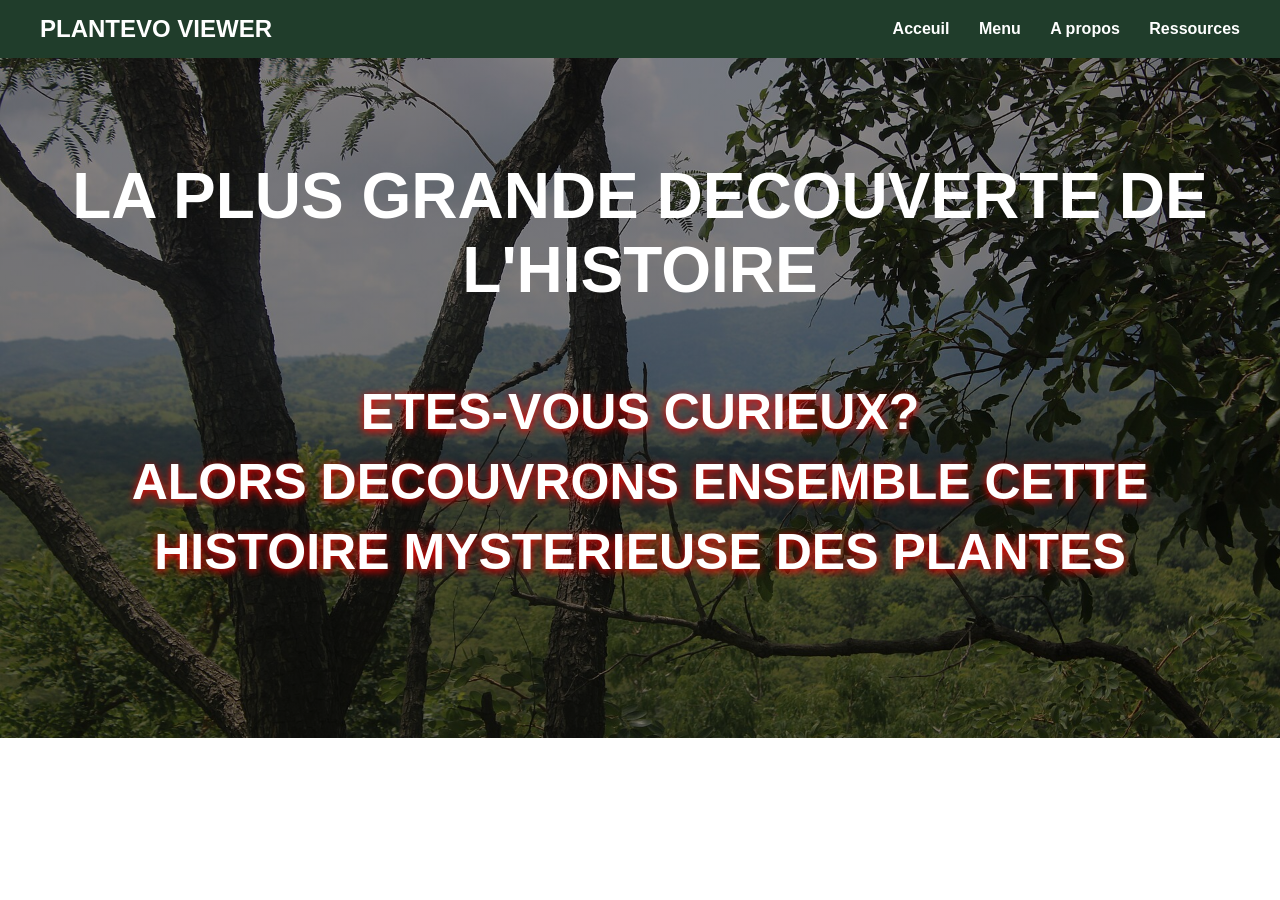
<file: index.html>
<!DOCTYPE html> 
   <html lang="fr">
    <head>
   <meta charset="UTF-8">
 <meta name="viewport" content="width=device-width, initial-scale=1.0">
 <title>PlantEvo Viewer</title>
 <link rel="stylesheet" href="style.css">
</head>
<body>
    <header>
        <div class="logo">
            <h1>PLANTEVO VIEWER</h1>
        </div>
        <nav>
            <a href="index.html">Acceuil</a>
            <a href="menu.html">Menu</a>
            <a href="apropos.html" class="lien">A propos</a>
            <a href="ressources.html" class="lien">Ressources</a>
        </nav>
    </header>
    <main>
        <section class="hero">
            <h1>LA PLUS GRANDE DECOUVERTE DE L'HISTOIRE</h1>
            <p>ETES-VOUS CURIEUX?<br>ALORS DECOUVRONS ENSEMBLE CETTE HISTOIRE MYSTERIEUSE DES PLANTES</p>
        </section>
    </main>
</body>
</file>
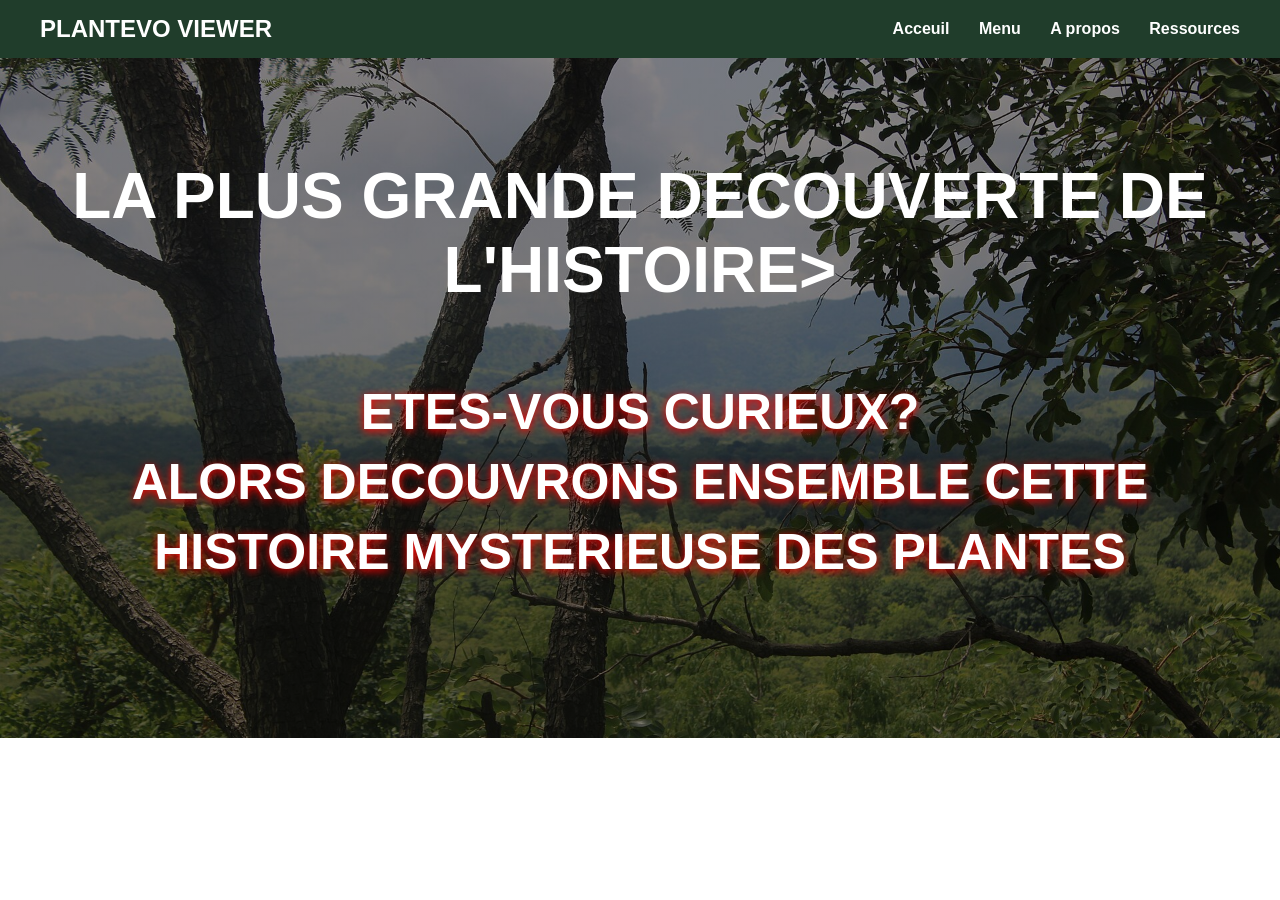
<file: acceuil.html>
<!DOCTYPE html>
<html lang="fr">
    <head>
        <meta charset="UTF-8">
        <meta name="viewport" content="width=device-width, initial-scale=1.0">
         <title>PlantEvo Viewer</title>
         <link rel="stylesheet" href="style.css">
       </head>
       <body>
        <header>
            <div class="logo">
                <h1>PLANTEVO VIEWER</h1>
            </div>
            <nav>
                <a href="index.html">Acceuil</a>
                <a href="menu.html">Menu</a>
                <a href="apropos.html" class="lien">A propos</a>
                <a href="ressources.html" class="lien">Ressources</a>
            </nav>
              
        </header>
        <main>
        <section class="hero">
            <h1>LA PLUS GRANDE DECOUVERTE DE L'HISTOIRE></h1>
            <p>ETES-VOUS CURIEUX?<br>ALORS DECOUVRONS ENSEMBLE CETTE HISTOIRE MYSTERIEUSE DES PLANTES</p>
        </section>
    </main>
    </body>
</file>
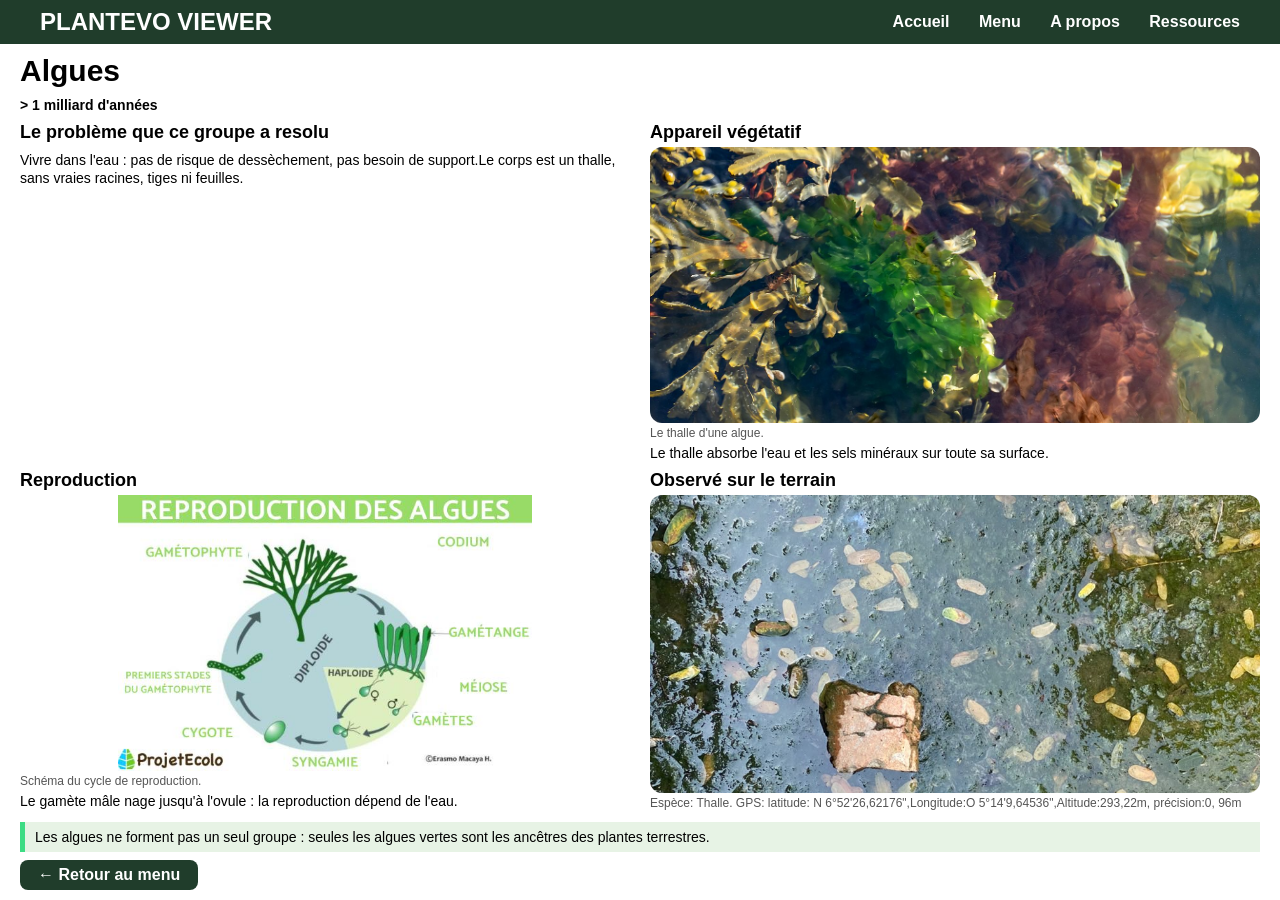
<file: algues.html>
<!DOCTYPE html> 
<html lang="fr">
    <head>
 <meta charset="UTF-8">
 <meta name="viewport" content="width=device-width,initial-scale=1.0">
 <title> Algues - PlantEvo Viewer</title>
 <link rel="stylesheet" href="style.css">
</head>
<body class="page-groupe">
    <header>
        <div class="logo">
            <h1>PLANTEVO VIEWER</h1>
        </div>
        <nav>
            <a href="index.html">Accueil</a>
            <a href="menu.html">Menu</a>
            <a href="apropos.html">A propos</a>
            <a href="ressources.html">Ressources</a>
        </nav>
    </header>
    <main class="groupe-page">
        <h1>Algues</h1>
        <p class="date"> &gt; 1 milliard d'années</p>
        <section>
            <h2>Le problème que ce groupe a resolu </h2>
            <p> Vivre dans l'eau : pas  de risque de dessèchement, pas besoin de support.Le corps est un thalle, sans vraies racines, tiges ni feuilles. </p>
    
        </section>
        <section>
            <h2>Appareil végétatif</h2>
            <figure>
                <img src="AP_V/AA.jpg" alt="Algues : thalle">
                <figcaption>Le thalle d'une algue.</figcaption>
            </figure>
            <p>Le thalle absorbe l'eau et les sels minéraux sur toute sa surface.</p>
        </section>
        <section>
            <h2>Reproduction</h2>
            <figure>
                <img src="cycle/AL.jpg" alt="Algues : cycle de reproduction">
                <figcaption>Schéma du cycle de reproduction.</figcaption>
            </figure>
            <p>Le gamète mâle nage jusqu'à l'ovule : la reproduction dépend  de l'eau.</p>
        </section>
        <section >
            <h2>Observé sur le terrain </h2>
            <figure>
                <img src="image/al.jpg" alt="Algues observées sur le terrain">
                <figcaption>Espèce: Thalle. GPS: latitude: N 6°52'26,62176",Longitude:O 5°14'9,64536",Altitude:293,22m, précision:0, 96m</figcaption>
            </figure>
        </section>
        <p class="note">Les algues  ne forment pas un seul  groupe : seules les algues  vertes sont les ancêtres des plantes terrestres.</p>
        <a class="retour" href="menu.html">&larr; Retour  au menu</a>
    </main>
    </body>
    </html>
</file>
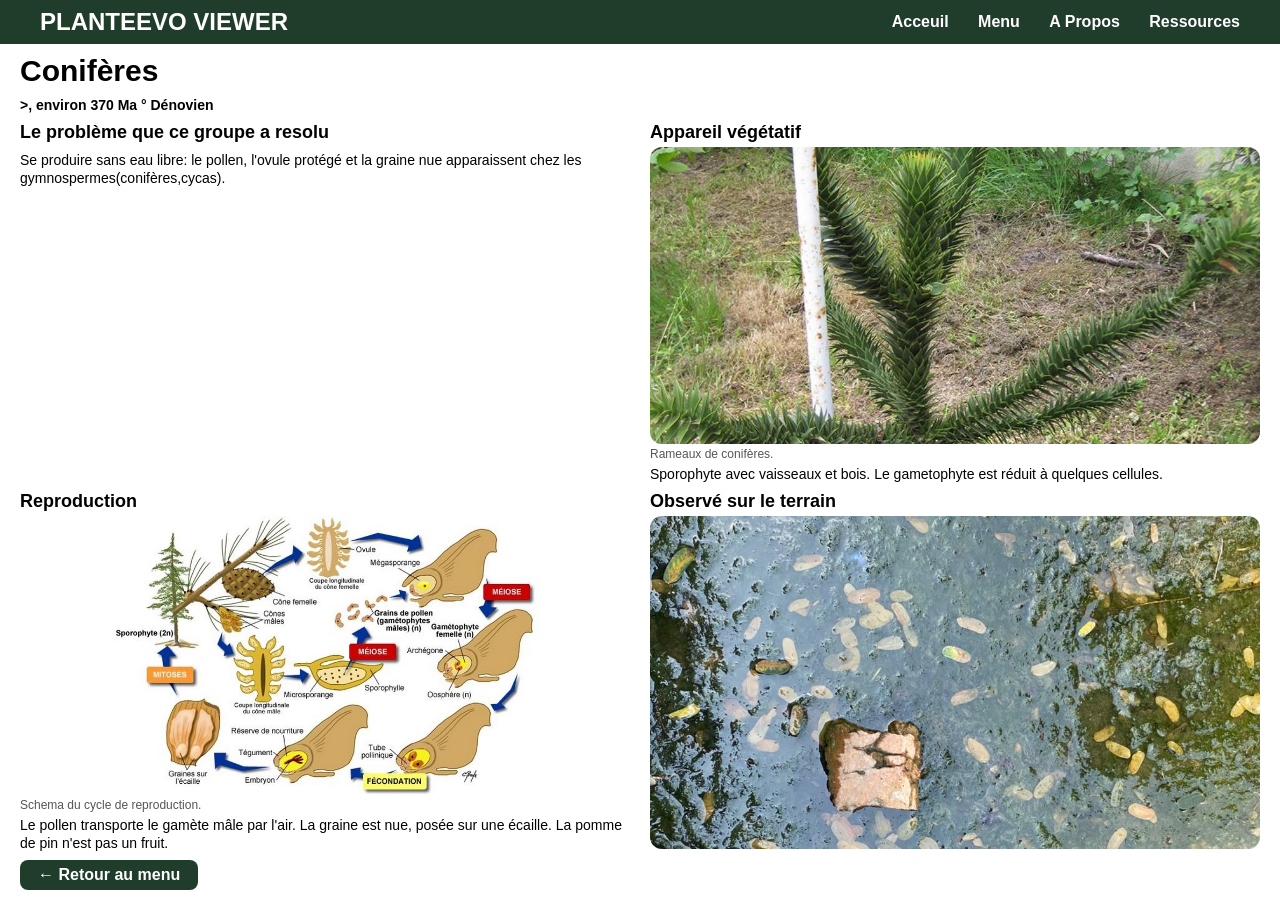
<file: coniferes.html>
<!DOCTYPE html> 
<html lang="fr">
    <head>
 <meta charset="UTF-8">
 <meta name="viewport" content="width=device-width,initial-scale=1.0">
 <title>PlantEvo Viewer</title>
 <link rel="stylesheet" href="style.css">
</head>
<body class="page-groupe">
    <header>
        <div class="logo">
            <h1>PLANTEEVO VIEWER</h1>
        </div>
        <nav>
            <a href="index.html">Acceuil</a>
            <a href="menu.html">Menu</a>
            <a href="apropos.html">A Propos</a>
            <a href="ressources.html">Ressources</a>
        </nav>
    </header>
    <main class="groupe-page">
        <h1>Conifères</h1>
        <p class="date"> &gt, environ 370 Ma ° Dénovien</p>
        <section>
            <h2>Le problème que ce groupe a resolu </h2>
            <p> Se produire sans eau libre: le pollen, l'ovule protégé et la graine nue apparaissent chez les gymnospermes(conifères,cycas). </p>
    
        </section>
        <section>
            <h2>Appareil végétatif</h2>
            <figure>
                <img src="AP_V/CC.jpg" alt="conifères: rameaux">
                <figcaption>Rameaux de conifères.</figcaption>
            </figure>
            <p>Sporophyte avec vaisseaux et bois. Le gametophyte est réduit à quelques cellules.</p>
        </section>
        <section>
            <h2>Reproduction</h2>
            <figure>
                <img src="cycle/CO.jpg" alt="Conifères: cycle de reproduction">
                <figcaption>Schema du cycle de reproduction.</figcaption>
            </figure>
            <p>Le pollen transporte le gamète mâle par l'air. La graine est nue, posée sur une écaille. La pomme de pin n'est pas un fruit.</p>
        </section>
        <section >
            <h2>Observé sur le terrain </h2>
            <figure>
                <img src="image/al.jpg" alt="Conifères observées sur le terrain">
                <figcaption></figcaption>
            </figure>
        </section>
        <a class="retour" href="menu.html">&larr; Retour  au menu</a>
    </main>
    </body>
    </html>
</file>
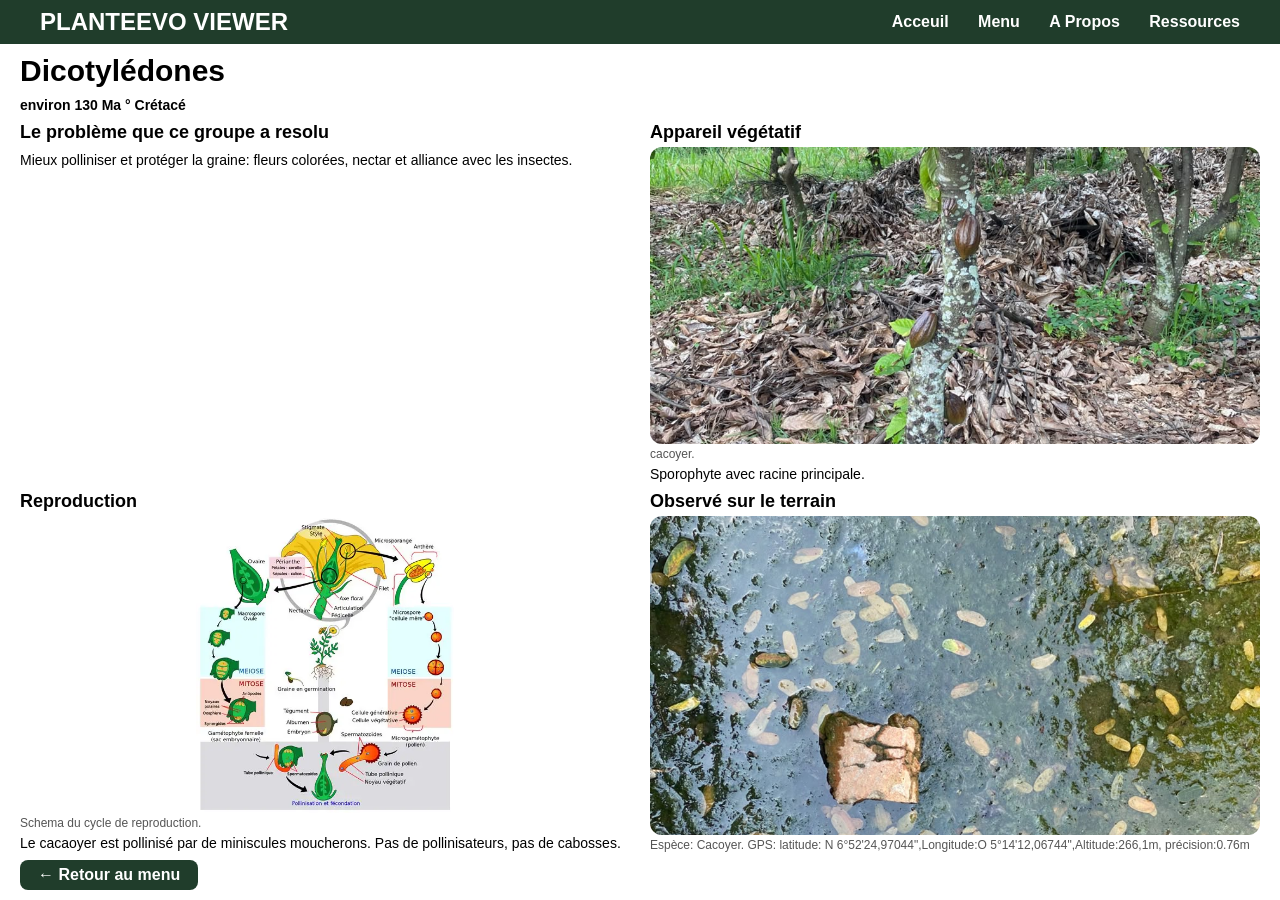
<file: dicotyledones.html>
<!DOCTYPE html> 
<html lang="fr">
    <head>
 <meta charset="UTF-8">
 <meta name="viewport" content="width=device-width,initial-scale=1.0">
 <title>PlantEvo Viewer</title>
 <link rel="stylesheet" href="style.css">
</head>
<body class="page-groupe">
    <header>
        <div class="logo">
            <h1>PLANTEEVO VIEWER</h1>
        </div>
        <nav>
            <a href="index.html">Acceuil</a>
            <a href="menu.html">Menu</a>
            <a href="apropos.html">A Propos</a>
            <a href="ressources.html">Ressources</a>
        </nav>
    </header>
    <main class="groupe-page">
        <h1>Dicotylédones</h1>
        <p class="date"> environ 130 Ma ° Crétacé</p>
        <section>
            <h2>Le problème que ce groupe a resolu </h2>
            <p> Mieux polliniser et protéger la graine: fleurs colorées, nectar et alliance avec les insectes.</p>
    
        </section>
        <section>
            <h2>Appareil végétatif</h2>
            <figure>
                <img src="AP_V/dico.jpg" alt="Dicotylédones: cacao">
                <figcaption>cacoyer.</figcaption>
            </figure>
            <p>Sporophyte avec racine principale.</p>
        </section>
        <section>
            <h2>Reproduction</h2>
            <figure>
                <img src="cycle/Dy.webp" alt="Dicotylédones : cycle de reproduction">
                <figcaption>Schema du cycle de reproduction.</figcaption>
            </figure>
            <p>Le cacaoyer est pollinisé par de miniscules moucherons. Pas de pollinisateurs, pas de cabosses.</p>
        </section>
        <section >
            <h2>Observé sur le terrain </h2>
            <figure>
                <img src="image/al.jpg" alt="Algues observées sur le terrain">
                <figcaption>Espèce: Cacoyer. GPS: latitude: N 6°52'24,97044",Longitude:O 5°14'12,06744",Altitude:266,1m, précision:0.76m</figcaption>
            </figure>
        </section>
        
        <a class="retour" href="menu.html">&larr; Retour  au menu</a>
    </main>
    </body>
    </html>
</file>
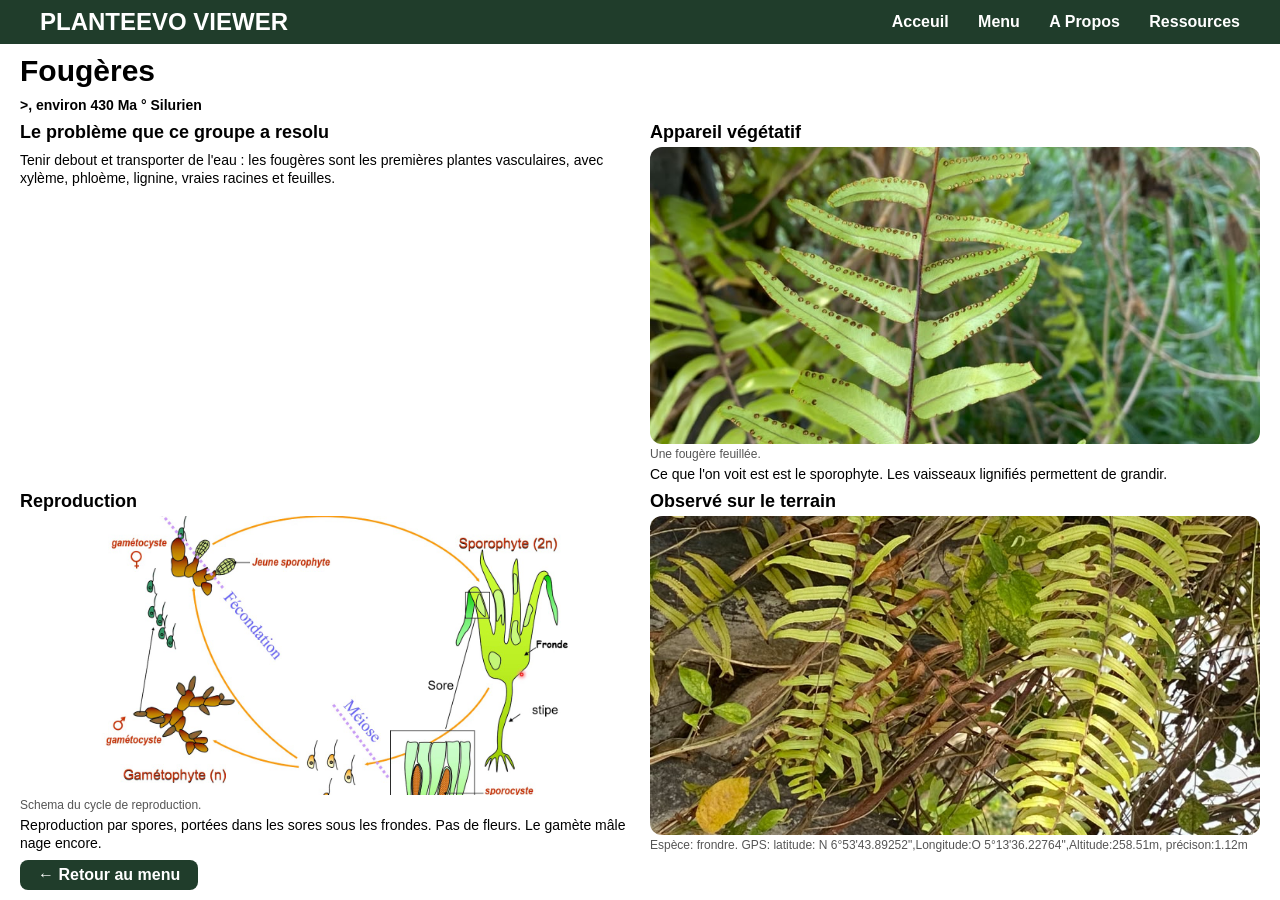
<file: fougeres.html>
<!DOCTYPE html> 
<html lang="fr">
    <head>
 <meta charset="UTF-8">
 <meta name="viewport" content="width=device-width,intial-scale=1.0">
 <title>PlantEvo Viewer</title>
 <link rel="stylesheet" href="style.css">
</head>
<body class="page-groupe">
    <header>
        <div class="logo">
            <h1>PLANTEEVO VIEWER</h1>
        </div>
        <nav>
            <a href="index.html">Acceuil</a>
            <a href="menu.html">Menu</a>
            <a href="apropos.html">A Propos</a>
            <a href="ressources.html">Ressources</a>
        </nav>
    </header>
    <main class="groupe-page">
        <h1>Fougères</h1>
        <p class="date"> &gt, environ 430 Ma ° Silurien</p>
        <section>
            <h2>Le problème que ce groupe a resolu </h2>
            <p> Tenir debout et transporter de l'eau : les fougères sont les premières plantes vasculaires, avec xylème, phloème, lignine, vraies racines et feuilles. </p>
    
        </section>
        <section>
            <h2>Appareil végétatif</h2>
            <figure>
                <img src="AP_V/FF.jpg" alt="Fougères : frondes">
                <figcaption>Une fougère feuillée.</figcaption>
            </figure>
            <p>Ce que l'on voit est est le sporophyte. Les vaisseaux lignifiés permettent de grandir.</p>
        </section>
        <section>
            <h2>Reproduction</h2>
            <figure>
                <img src="cycle/F.jpg" alt="Fougères : cycle de reproduction">
                <figcaption>Schema du cycle de reproduction.</figcaption>
            </figure>
            <p>Reproduction par spores, portées dans les sores sous les frondes. Pas de fleurs. Le gamète mâle nage encore.</p>
        </section>
        <section >
            <h2>Observé sur le terrain </h2>
            <figure>
                <img src="image/fou.jpg" alt="fougères observées sur le terrain">
                <figcaption>Espèce: frondre. GPS: latitude: N 6°53'43.89252",Longitude:O 5°13'36.22764",Altitude:258.51m, précison:1.12m</figcaption>
            </figure>
        </section>
        <a class="retour" href="menu.html">&larr; Retour  au menu</a>
    </main>
    </body>
    </html>
</file>
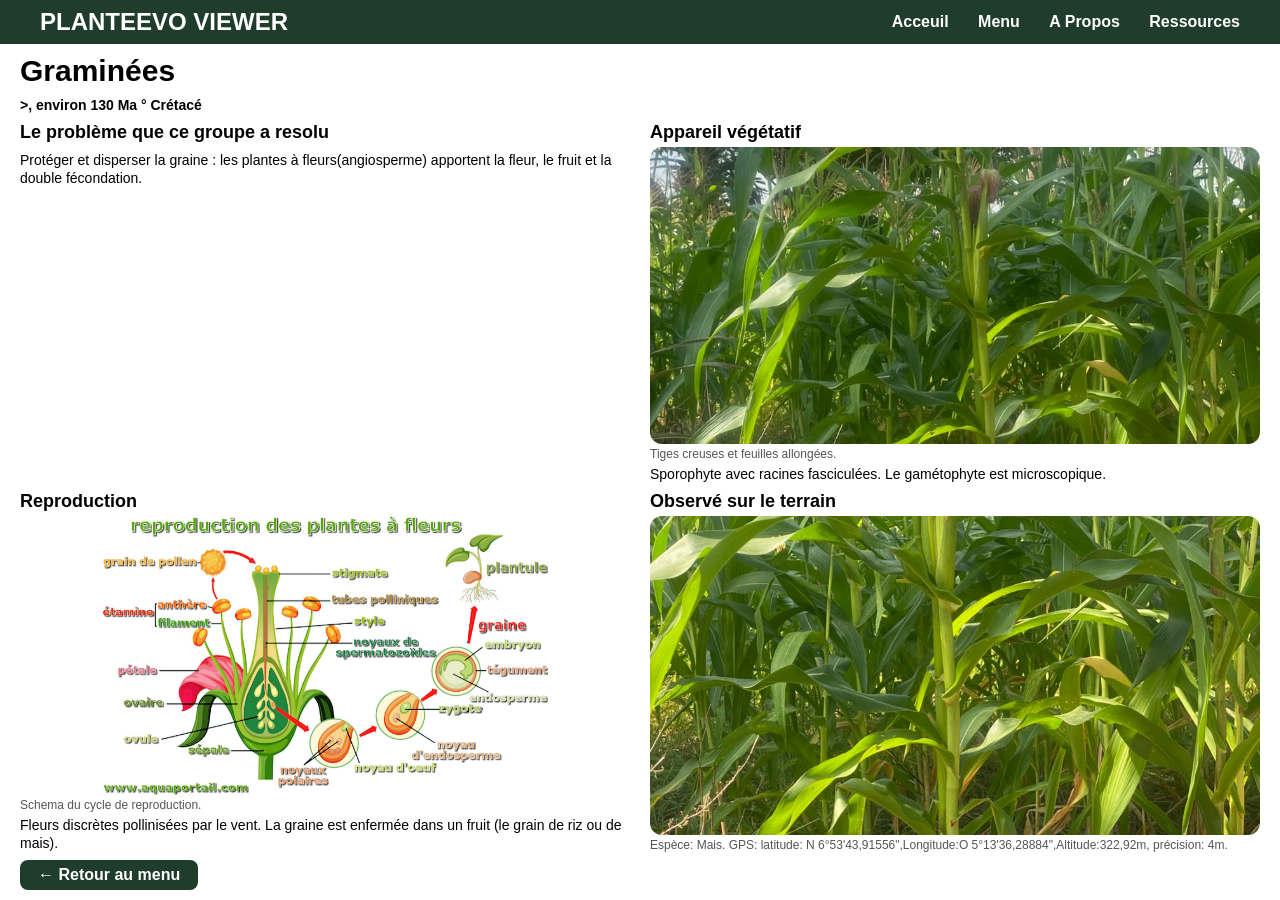
<file: graminees.html>
<!DOCTYPE html> 
<html lang="fr">
    <head>
 <meta charset="UTF-8">
 <meta name="viewport" content="width=device-width,initial-scale=1.0">
 <title>PlantEvo Viewer</title>
 <link rel="stylesheet" href="style.css">
</head>
<body class="page-groupe">
    <header>
        <div class="logo">
            <h1>PLANTEEVO VIEWER</h1>
        </div>
        <nav>
            <a href="index.html">Acceuil</a>
            <a href="menu.html">Menu</a>
            <a href="apropos.html">A Propos</a>
            <a href="ressources.html">Ressources</a>
        </nav>
    </header>
    <main class="groupe-page">
        <h1>Graminées</h1>
        <p class="date"> &gt, environ 130 Ma ° Crétacé</p>
        <section>
            <h2>Le problème que ce groupe a resolu </h2>
            <p>Protéger et disperser la graine : les plantes à fleurs(angiosperme) apportent la fleur, le fruit et la double fécondation. </p>
    
        </section>
        <section>
            <h2>Appareil végétatif</h2>
            <figure>
                <img src="AP_V/Gr.jpg" alt="Graminées: tiges et feuilles">
                <figcaption>Tiges creuses et feuilles allongées.</figcaption>
            </figure>
            <p>Sporophyte avec racines fasciculées. Le gamétophyte est microscopique.</p>
        </section>
        <section>
            <h2>Reproduction</h2>
            <figure>
                <img src="cycle/gG.jpg" alt="Graminées: cycle de reproduction">
                <figcaption>Schema du cycle de reproduction.</figcaption>
            </figure>
            <p>Fleurs discrètes pollinisées par le vent. La graine est enfermée dans un fruit (le grain de riz ou de mais).</p>
        </section>
        <section >
            <h2>Observé sur le terrain </h2>
            <figure>
                <img src="image/gra.jpg" alt="Graminées observées sur le terrain">
                <figcaption>Espèce: Mais. GPS: latitude: N 6°53'43,91556",Longitude:O 5°13'36,28884",Altitude:322,92m, précision: 4m.</figcaption>
            </figure>
        </section>
    
        <a class="retour" href="menu.html">&larr; Retour  au menu</a>
    </main>
    </body>
    </html>
</file>
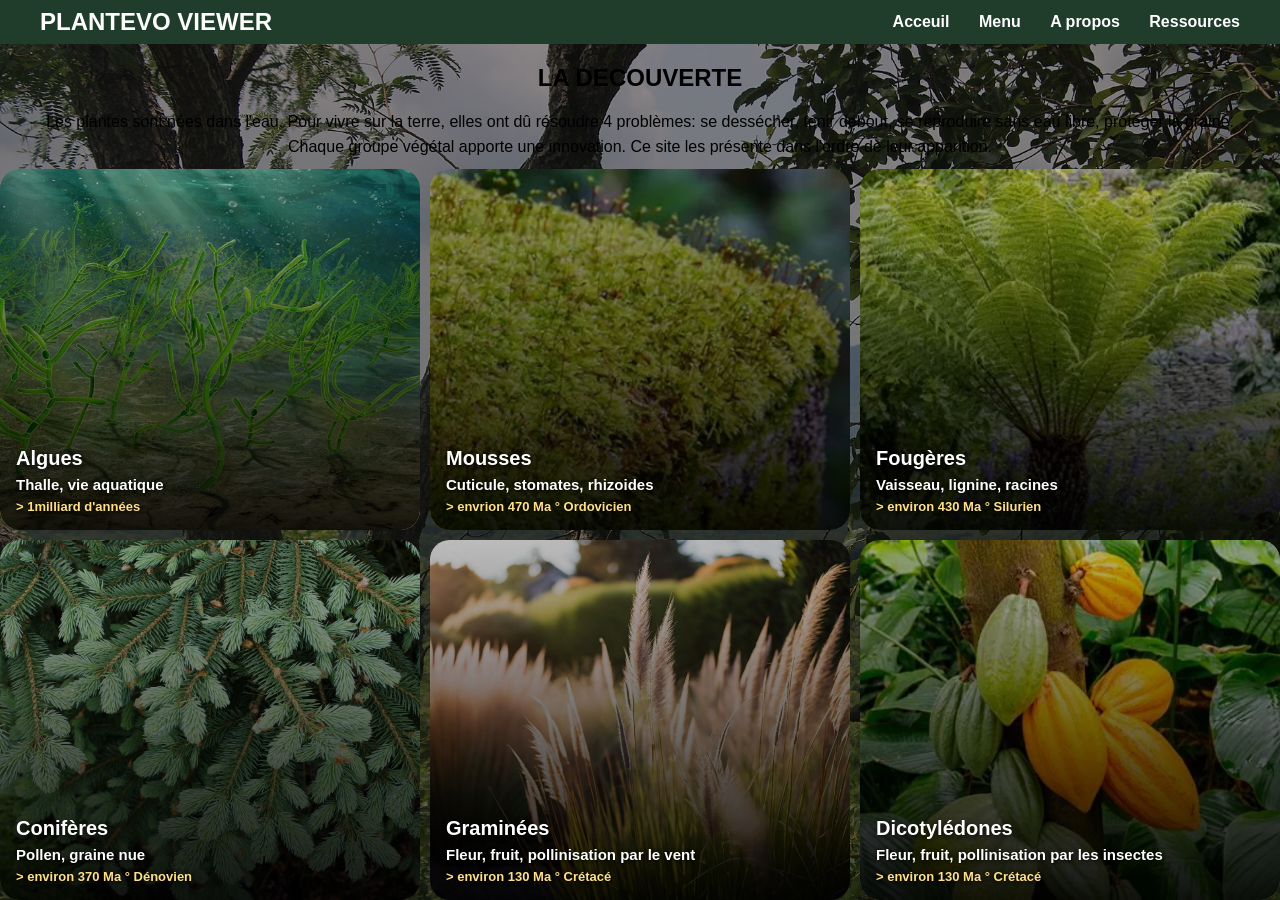
<file: menu.html>
<!DOCTYPE html> 
<html lang="fr">
<head>
 <meta charset="UTF-8">
 <meta name="viewport" content="width=device-width, initial-scale=1.0">
 <title>PlantEvo Viewer</title>
 <link rel="stylesheet" href="style.css">
</head>
<body class="page-menu">
    <header>
        <div class="logo">
            <h1>PLANTEVO VIEWER</h1>
        </div>
        <nav>
            <a href="index.html">Acceuil</a>
            <a href="menu.html">Menu</a>
            <a href="apropos.html" class="lien">A propos</a>
            <a href="ressources.html" class="lien">Ressources</a>
        </nav>
    </header>
    <section class="recit">
        <h1>LA DECOUVERTE</h1>
        <p>Les plantes sont nées dans l'eau. Pour vivre sur la terre, elles ont dû résoudre 4 problèmes: se dessécher, tenir debout, se reproduire sans eau libre, protéger la graine.</p>
        <p>Chaque groupe végétal apporte une innovation. Ce site les présente dans l'ordre de leur apparition.</p>
    </section>
    <div class="cartes-groupes">
        <a class="carte" href="algues.html">
            <img src="picture/tt.jpg" alt="Algues">
            <div class="texte-carte">
                <h3>Algues</h3>
                <p>Thalle, vie aquatique</p>
                <small>&gt; 1milliard d'années</small>
            </div>
        </a>
        <a class="carte" href="mousses.html">
        <img src="picture/gt.jpg" alt="Mousses">
        <div class="texte-carte">
        <h3>Mousses</h3>
        <p>Cuticule, stomates, rhizoides</p>
        <small>&gt; envrion 470 Ma ° Ordovicien</small>
        </div>
        </a>
        <a class="carte" href="fougeres.html">
        <img src="picture/vv.jpg" alt="Fougères">
        <div class="texte-carte">
        <h3>Fougères</h3>
        <p>Vaisseau, lignine, racines</p>
        <small>&gt; environ 430 Ma ° Silurien</small>
        </div>
        </a>
        <a class="carte" href="coniferes.html">
        <img src="picture/c.jpg" alt="Conifères">
        <div class="texte-carte">
        <h3>Conifères</h3>
        <p>Pollen, graine nue</p>
        <small>&gt; environ 370 Ma ° Dénovien</small>
        </div>
        </a>
        <a class="carte" href="graminees.html">
        <img src="picture/g.jpg" alt="Graminées">
        <div class="texte-carte">
        <h3>Graminées</h3>
        <p>Fleur, fruit, pollinisation par le vent</p>
        <small>&gt; environ 130 Ma ° Crétacé</small>
        </div>
        </a>
        <a class="carte" href="dicotyledones.html">
        <img src="picture/d.jpg" alt="Dicotylédones">
        <div class="texte-carte">
        <h3>Dicotylédones</h3>
        <p>Fleur, fruit, pollinisation par les insectes</p>
        <small>&gt; environ 130 Ma ° Crétacé</small>
        </div>
        </a>
        
    </div>
    </body>
    </html>
</file>
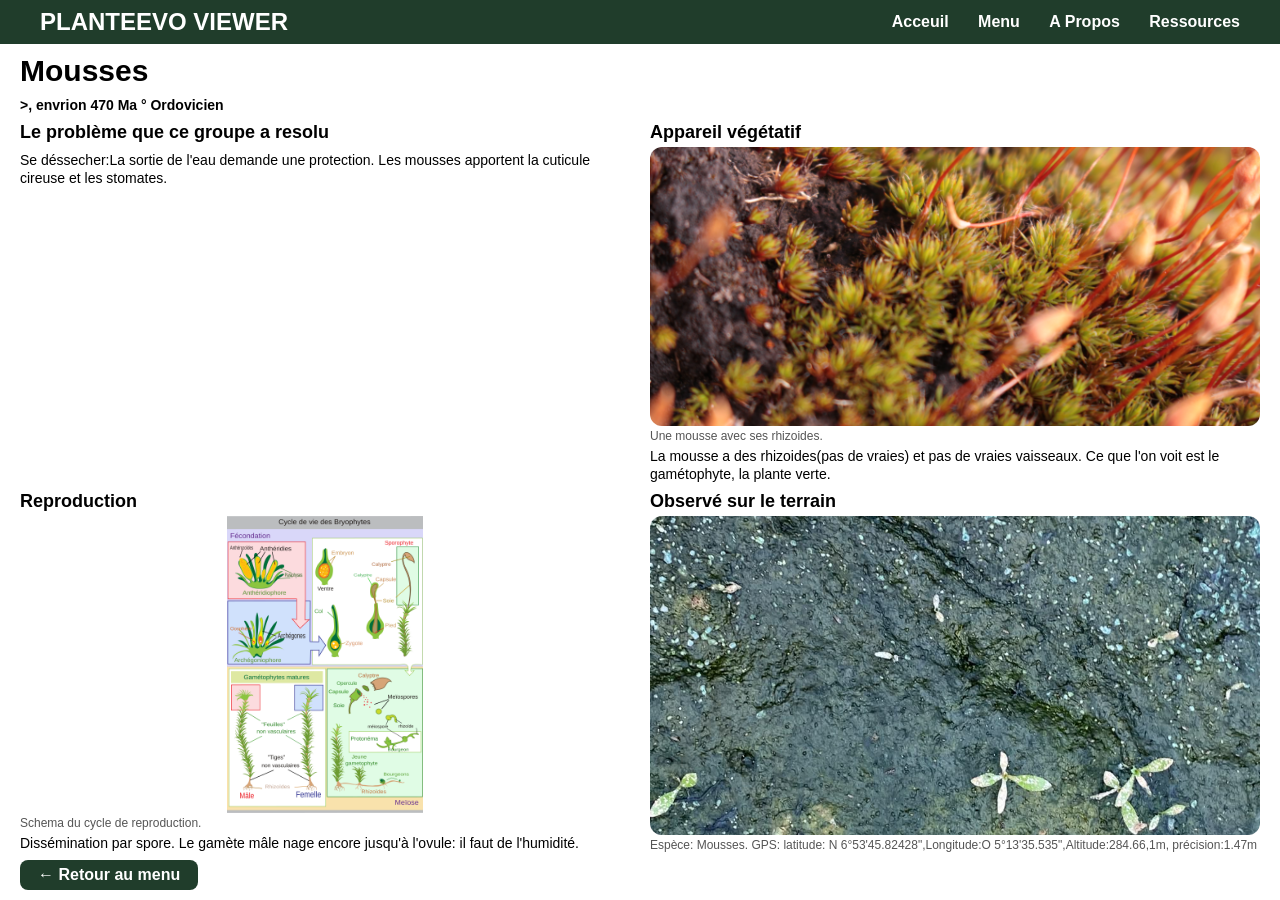
<file: mousses.html>
<!DOCTYPE html> 
<html lang="fr">
    <head>
 <meta charset="UTF-8">
 <meta name="viewport" content="width=device-width,initial-scale=1.0">
 <title>PlantEvo Viewer</title>
 <link rel="stylesheet" href="style.css">
</head>
<body class="page-groupe">
    <header>
        <div class="logo">
            <h1>PLANTEEVO VIEWER</h1>
        </div>
        <nav>
            <a href="index.html">Acceuil</a>
            <a href="menu.html">Menu</a>
            <a href="apropos.html">A Propos</a>
            <a href="ressources.html">Ressources</a>
        </nav>
    </header>
    <main class="groupe-page">
        <h1>Mousses</h1>
        <p class="date"> &gt, envrion 470 Ma ° Ordovicien</p>
        <section>
            <h2>Le problème que ce groupe a resolu </h2>
            <p> Se déssecher:La sortie de l'eau demande une protection. Les mousses apportent la cuticule cireuse  et les stomates. </p>
    
        </section>
        <section>
            <h2>Appareil végétatif</h2>
            <figure>
                <img src="AP_V/MM.jpg" alt="Mousses : Plante Verte">
                <figcaption>Une mousse avec ses rhizoides.</figcaption>
            </figure>
            <p>La mousse a des rhizoides(pas de vraies) et pas  de vraies vaisseaux. Ce que l'on voit  est le gamétophyte, la plante verte.</p>
        </section>
        <section>
            <h2>Reproduction</h2>
            <figure>
                <img src="cycle/M.webp" alt="Mousses : cycle de reproduction">
                <figcaption>Schema du cycle de reproduction.</figcaption>
            </figure>
            <p>Dissémination par spore. Le gamète mâle nage encore jusqu'à l'ovule: il faut de l'humidité.</p>
        </section>
        <section >
            <h2>Observé sur le terrain </h2>
            <figure>
                <img src="image/mo.jpg" alt="Mousses observées sur le terrain">
                <figcaption>Espèce: Mousses. GPS: latitude: N 6°53'45.82428",Longitude:O 5°13'35.535",Altitude:284.66,1m, précision:1.47m</figcaption>
            </figure>
        </section>
        <a class="retour" href="menu.html">&larr; Retour  au menu</a>
    </main>
    </body>
    </html>
</file>
<file: style.css>
body {
    margin: 0;
    font-family: Arial, sans-serif;
}
.page-menu {
    background-image: linear-gradient(rgba(0,0,0,0.45), rgba(0,0,0,0.45)), url("image/kk.jpg");
    background-size: cover;
    background-position: center;
    background-attachment: fixed;
}
header{
    background-color: #203d2B;
    display: flex;
    justify-content: space-between;
    align-items: center;
    padding: 15px 40px;

}
.logo h1 {
    color: white;
    font-size: 24px;
    margin:0;
}
nav a {
    color: white;
    text-decoration: none;
    margin-left: 25px;
    font-weight: bold;
}
nav a:hover {
    color: #e60099;
}
.hero {
    background-image: linear-gradient(rgba(0,0,0,0.45), rgba(0,0,0,0.45)), url("image/kk.jpg");
    background-size: cover;
    background-position: center;
    padding: 40px;
    min-height:600px;
    color: white;
    position: relative;
    display: flex;
    flex-direction: column;
    justify-content: center;
    align-items: center;
    text-align: center;

}
.hero h1{
    font-size: 64px;
    color: white;
    margin: 0 0 20px;
}
.hero p {
    font-size: 50px;
    font-weight: bold;
    max-width:1200px;
    line-height: 1.4;
    text-shadow: 0 2px 8px red;
    color: white;
}
.recit {
    max-width: none;
    width: 100%;
    margin: 0;
    padding: 20px;
    text-align:center;
    box-sizing: border-box;
}
.recit p {
    font-size: 40px;
}
.groupes {
    padding: 20px;
    text-align: center;

}
.petit-titre {
    font-size: 14px;
    font-weight: bold;
    margin: 0;
}
.groupes h2 {
    font-size: 36px;
    margin: 8px 0 30px;
    color: #1d2a4a;
}
.cartes-groupes {
    display: grid;
    gap: 16px;
    grid-template-columns: repeat(3, 1fr);
}
.carte {
    position: relative;
    height: 42vh;
    min-height: 260px;
    border-radius: 20px;
    overflow: hidden;
    text-decoration: none;

}
.carte img{
    width: 100%;
    height:100%;
    object-fit: cover;
    display: block;
}
.carte:hover{
    outline: 4px solid #3ddc84;
}
.texte-carte {
    position: absolute;
    inset: 0;
    display: flex;
    flex-direction: column;
    justify-content: flex-end;
    padding: 16px 56px 16px 16px;
    text-align: left;
    background: linear-gradient(to top, rgba(0,0,0,0.9) 0%,rgba(0,0,0,0.55) 50%, rgba(0,0,0,0.25) 100%);
}
.texte-carte h3 {
    color: white;
    font-size: 20px;
    margin: 0 0 6px;
    text-shadow: 0 2px 6px black;
}
.texte-carte p {
    color: white;
    font-size: 15px;
    font-weight: bold;
    margin: 0 0 6px;
    text-shadow: 0 1px 4px black;
}
.texte-carte small{
    color: #ffe08a;
    font-size: 13px;
    font-weight: bold;
    text-shadow: 0 1px 4px black;
}
@media (min-width : 801px) {
 .page-menu {
    height: 100vh;
    display: flex;
    flex-direction: column;
    overflow: hidden;
 }
 .page-menu header {
    padding: 8px 40px;
 }
 .page-menu main {
    flex: 1;
    min-height: 0;
    display: flex;
    flex-direction: column;

 }
 .page-menu .groupes {
    flex: 1;
    min-height: 0;
    display: flex;
    flex-direction: column;
    padding: 10px 20px;
 }
 .page-menu .groupes h2 {
    font-size: 24px;
    margin: 0 0 6px;
 }
 .page-menu .recit {
    padding: 0 20px 8px;
 }
 .page-menu .recit p{
    font-size: 16px;
    line-height:1.3;
    margin: 4px 0;
 }
 .page-menu .cartes-groupes {
    flex: 1;
    min-height: 0;
    grid-template-rows: 1fr 1fr;
    gap: 10px;
 }
 .page-menu .carte {
    height: auto;
    min-height: 0;
 }
 .page-menu .texte-carte h3 { font-size: 20px;}
 .page-menu .texte-carte p {font-size: 15px;}
 .page-menu .texte-carte small { font-size: 13px;}
}
@media (max-width: 800px) {
    .cartes-groupes { flex-wrap: wrap;}
    .carte { flex: 1 1 45% }
}
.groupe-page {
    max-width:900px;
    margin: 0 auto;
    padding: 30px 20px;
}
.groupe-page h1 {font-size: 40px; margin: 0 0 6px; }
.groupe-page h2 {font-size: 26px; margin: 28px 0 10px; }
.groupe-page p {font-size: 18px; line-height: 1.6; color: black; }
.date{color:#2563eb; font-weight: bold; margin:0 0 20px; }
.groupe-page figure {margin: 10px 0; }
.groupe-page img{
    width: 100%;
    height: 380px;
    object-fit: cover;
    border-radius: 20px;
}
.groupe-page figcaption { font-size: 15px; color: #555; margin-top: 8px; }
.note { background: #e7f3e5;
border-left: 5px solid #3ddc84;
padding:12px;
}


.retour {
    display: inline-block;
    margin-top: 30px;
    padding: 12px 24px;
    background: #203d2b;
    color: white;
    text-decoration:none;
    font-weight: bold;
    border-radius: 8px;

}

    @media (min-width: 801px){
        .page-groupe {
            height: 100vh;
            display: flex;
            flex-direction: column;
            overflow: hidden;
        }
        .page-groupe header {
            padding: 8px 40px;
        }
    
    .page-groupe .groupe-page {
        flex: 1;
        min-height: 0;
        max-width: none;
        width: 100%;
        margin: 0;
        box-sizing: border-box;
        padding: 10px 20px;
        display: grid;
        grid-template-columns: 1fr 1fr;
        grid-template-rows: auto auto 1fr 1fr;
        gap: 8px 20px;
    }
    /* titre, date, note et bouton prennent toute la largeur */
    .page-groupe .groupe-page h1,
    .page-groupe .groupe-page .date,
    .page-groupe .groupe-page .note,
    .page-groupe .groupe-page .retour {
        grid-column: 1 / -1;
    }
    .page-groupe .groupe-page h1 {
        font-size: 30px;
        margin: 0;
    }
    .page-groupe .groupe-page .date {
        margin: 0;
    }
    .page-groupe .groupe-page section {
        display: flex;
        flex-direction: column;
        min-height: 0;
        overflow: hidden;
    }
    .page-groupe .groupe-page h2 {
        font-size: 18px;
        margin: 0 0 4px;
    }
    .page-groupe .groupe-page figure {
        flex: 1;
        min-height: 0;
        display: flex;
        flex-direction: column;
        margin: 0;
    }
    .page-groupe .groupe-page img {
        flex: 1;
        min-height: 0;
        width: 100%;
        height: auto;
        object-fit: cover;
        border-radius: 12px;
    }
    .page-groupe .groupe-page figcaption {
        font-size: 12px;
        margin-top: 3px;
    }
    .page-groupe .groupe-page p {
        font-size: 14px;
        line-height: 1.3;
        margin: 4px 0 0;
    }
    .page-groupe .groupe-page .note {
        padding: 6px 10px;
    }
    .page-groupe .groupe-page .retour {
        justify-self: start;
        margin: 0;
        padding: 6px 18px;
    }
    }
/* Schéma du cycle : afficher l'image entière, sans la couper */
.groupe-page img[src*="cycle"] {
    object-fit: contain;
    background: white;
}
</file>
